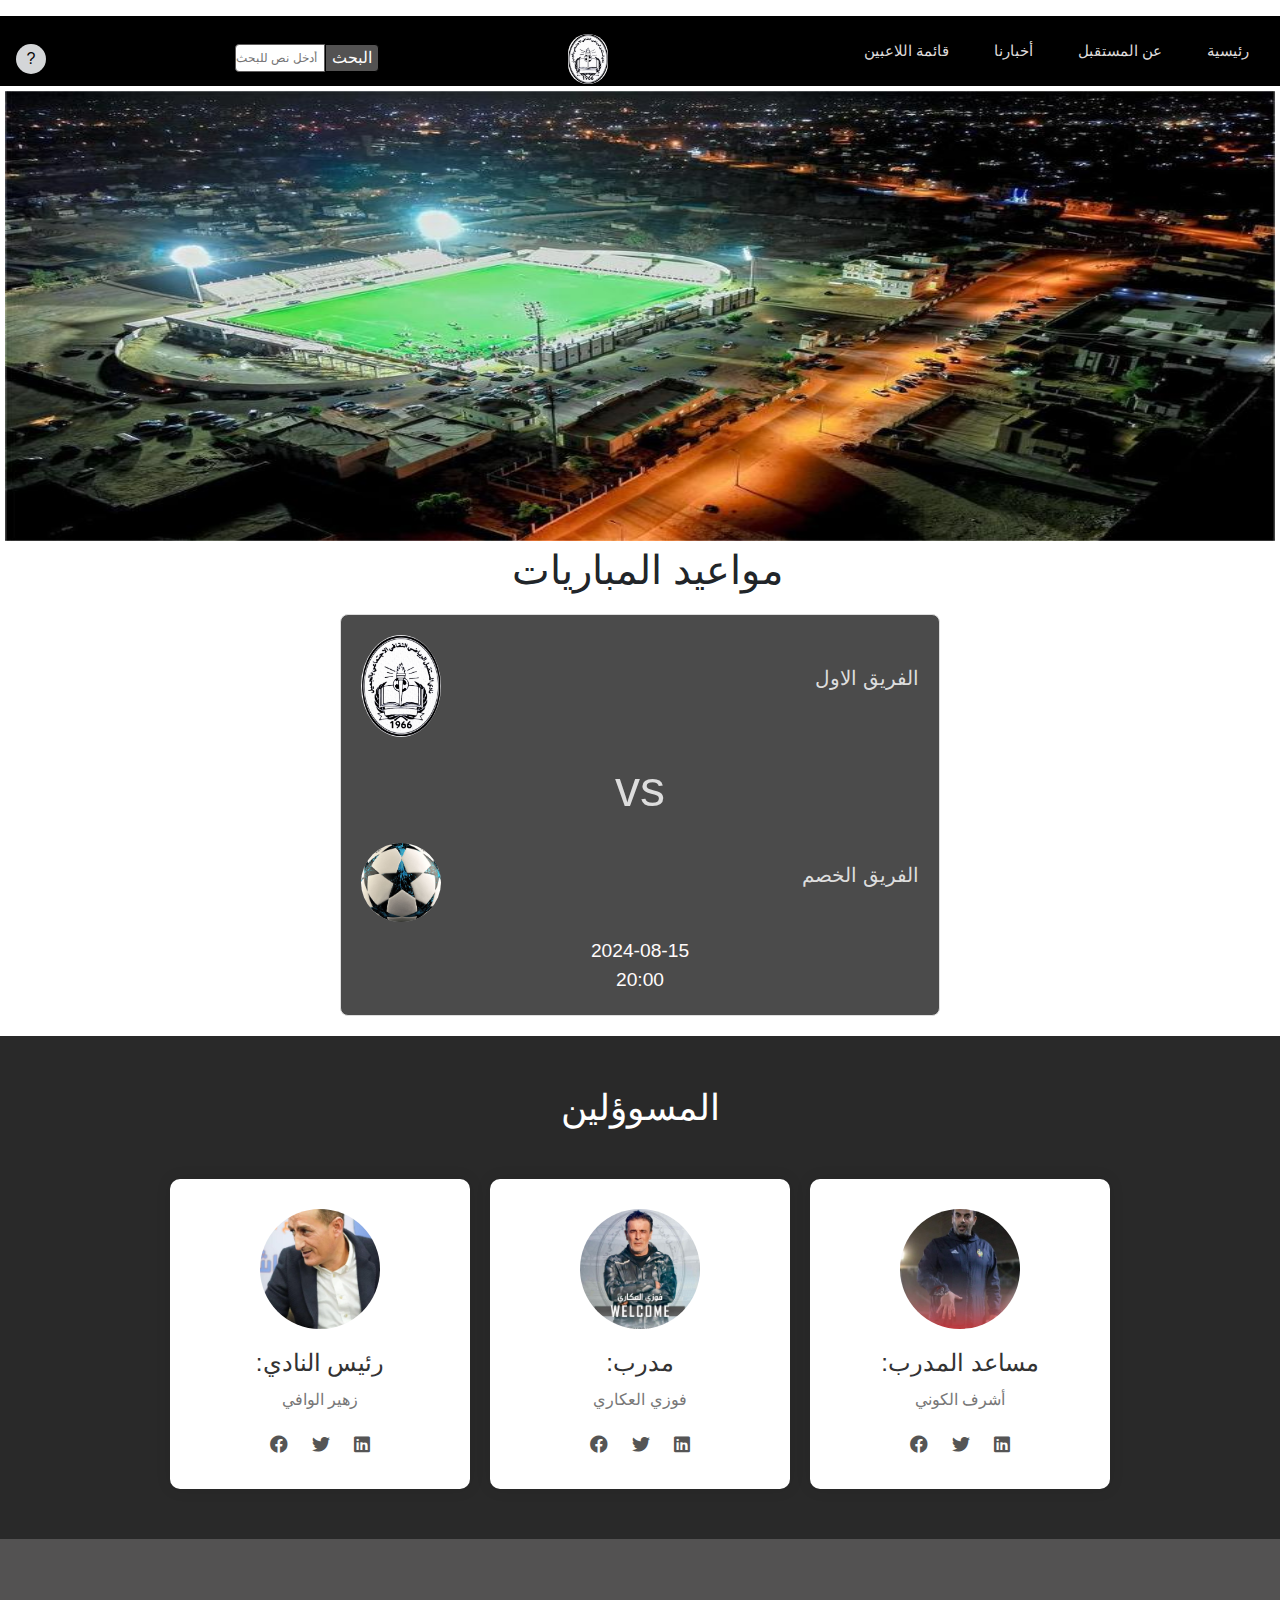
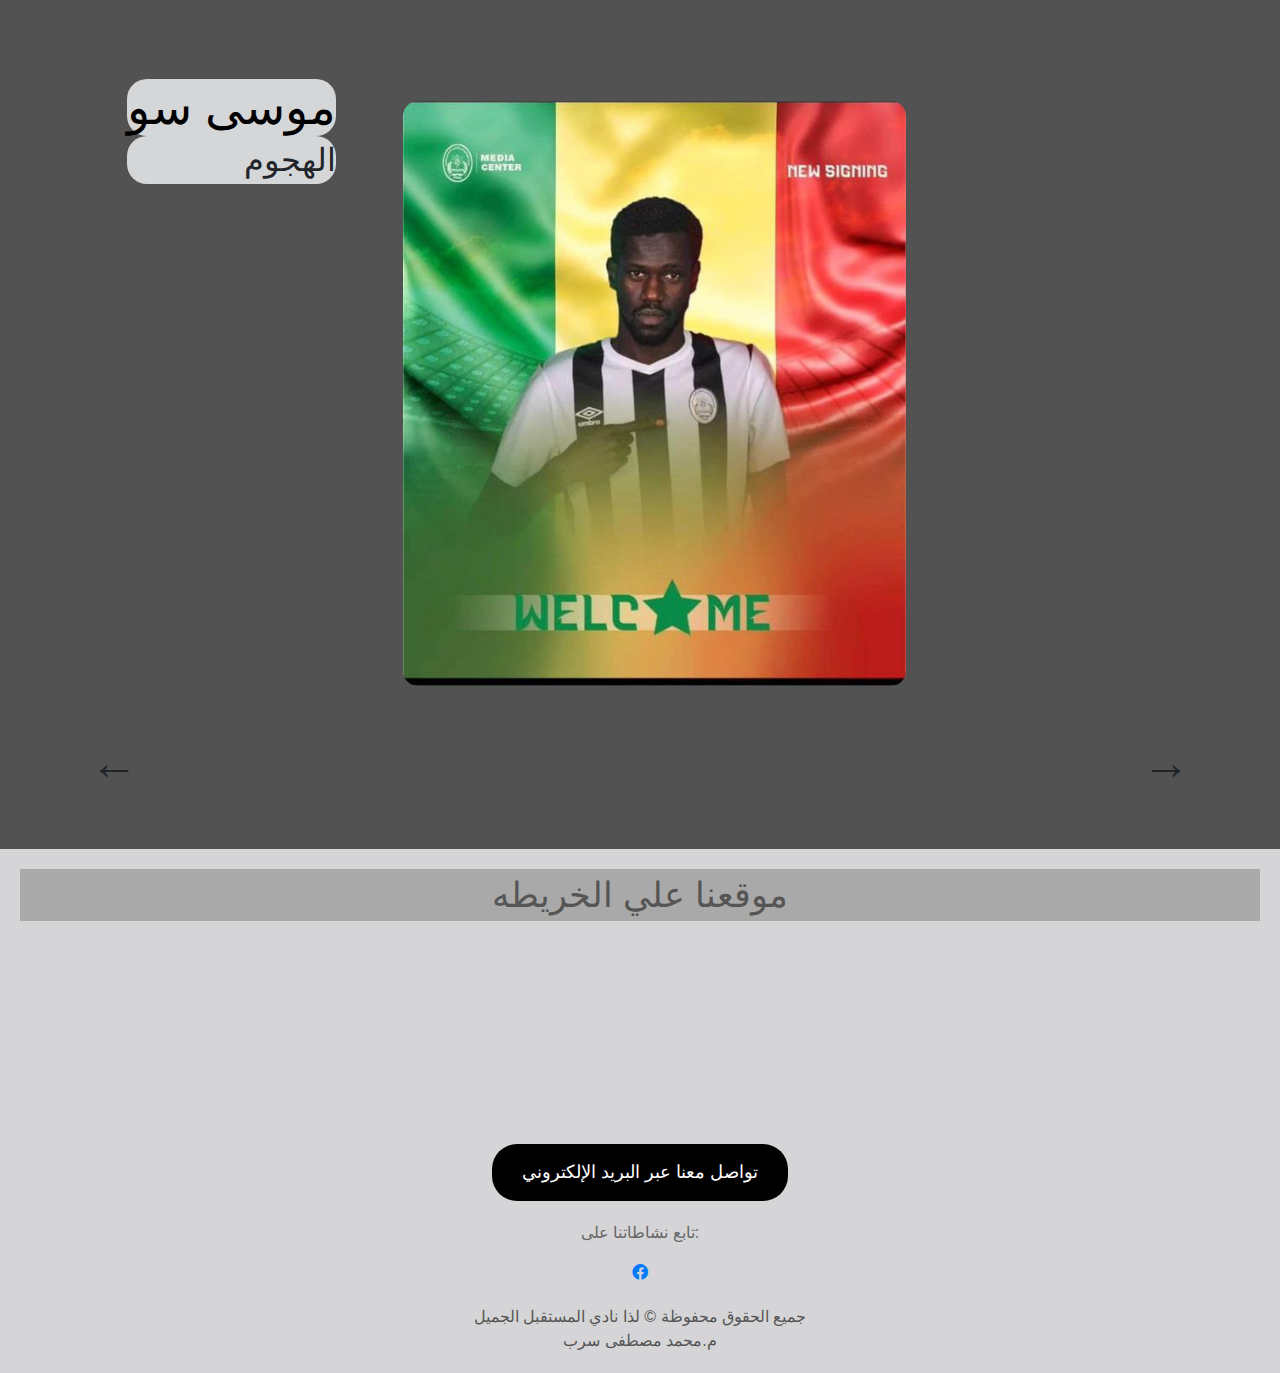
<file: index.html>
<!DOCTYPE html> 
<html lang="en"> 
<head> 
    <meta charset="UTF-8">
    <meta name="viewport" content="width=device-width, initial-scale=1.0"> 
    <title> نادي المستقبل </title> 
    <link rel="icon" href="نادي المستقبل 2.jpg" type="image/png">
    <link rel="stylesheet" href="https://cdnjs.cloudflare.com/ajax/libs/font-awesome/5.15.3/css/all.min.css">


    <link rel="stylesheet" href="prog.css"> 
    <link rel="stylesheet" href="https://cdn.jsdelivr.net/npm/bootstrap@4.0.0/dist/css/bootstrap.min.css" integrity="sha384-Gn5384xqQ1aoWXA+058RXPxPg6fy4IWvTNh0E263XmFcJlSAwiGgFAW/dAiS6JXm" crossorigin="anonymous">
    <link rel="stylesheet" href="https://cdnjs.cloudflare.com/ajax/libs/font-awesome/6.0.0-beta3/css/all.min.css">
</head> 
<body> 
    <p></p>
   
    <div class="main-content"> 
        <nav class="navbar"> 
            <div class="r-button">
                <button class="report-button">
                    <span class="icon">?</span>
                </button>
            </div>
            <div class="button">
                <form action="/search" method="get" class="search-box">
                    <input type="text" name="query" placeholder="أدخل نص للبحث">
                <button  type="submit">البحث</button>
                
            </form>
              </div>
              <div class="logo"> 
                <img src="نادي المستقبل 2.jpg" alt="نادي المستقبل"> 
            </div> 
           
            <button class="menu-btn" onclick="toggleMenu()"> 
             
                <div class="menu-icon"> 
                    <div class="bar bar1"></div> 
                <div class="bar bar3"></div> 
            </div> 
            <div class="close-icon">  
                <div class="line line1"></div>  
                <div class="line line2"></div>  
            </div> 
        </button> 
                <ul class="list"> 
                    <li class="nav-itm"><a href="pg2.html">قائمة اللاعبين</a></li>
                    <li class="nav-itm"><a href="po4.html">أخبارنا</a></li> 
                    <li class="nav-itm"><a href="po3.html">عن المستقبل</a></li>  
                    <li class="nav-itm"><a href="pg.html">رئيسية</a></li>
                </ul> 
            </nav> 
        </div>

        <section class="home">
            <div class="image-container">
                <img src="المستقبل.jpg" alt="صورة" class="img-fluid">
                <div class="text-overlay">
                    <h1>نادي المستقبل</h1>
                    <p>يرحب بكم علي صفحته</p>
                </div>
            </div>
    </section>
    <div class="coniater"><h1>مواعيد المباريات</h1></div>
    <div class="match">
            <div class="team-logo">
                <img src="نادي المستقبل 2.jpg" alt="شعار الفريق" >
                <p class="home-team">الفريق الاول</p>
            </div>
            <div class="enemy"><p>vs</p></div>
            <div class="team-logo">
                <img src="كورة.jpg" alt="شعار فريق" >
                <p class="away-team">الفريق الخصم</p>
            </div>
            <div class="match-details">
                <span class="match-deta">2024-08-15</span>
                <span class="match-time">20:00</span>
            </div>
        </div>
        <div class="team-section">
            <h2>المسوؤلين</h2>
            <div class="team-container">
                <div class="team-member">
                    <img src="رئيس النادي .jpg" alt="Rakib Siddiquee">
                    <h3>:رئيس النادي</h3>
                    <p>زهير الوافي</p>
                    <div class="social-icons">
                        <a href="#"><i class="fab fa-facebook"></i></a>
                        <a href="#"><i class="fab fa-twitter"></i></a>
                        <a href="#"><i class="fab fa-linkedin"></i></a>
                    </div>
                </div>
                <div class="team-member">
                    <img src="مدرب.jpg" alt="Palash Roy">
                    <h3>:مدرب </h3>
                    <p>فوزي العكاري</p>
                    <div class="social-icons">
                        <a href="#"><i class="fab fa-facebook"></i></a>
                        <a href="#"><i class="fab fa-twitter"></i></a>
                        <a href="#"><i class="fab fa-linkedin"></i></a>
                    </div>
                </div>
                <div class="team-member">
                    <img src="مساعد المدرب.jpg" alt="Himolata">
                    <h3>:مساعد المدرب</h3>
                    <p>أشرف الكوني </p>
                    <div class="social-icons">
                        <a href="#"><i class="fab fa-facebook"></i></a>
                        <a href="#"><i class="fab fa-twitter"></i></a>
                        <a href="#"><i class="fab fa-linkedin"></i></a>
                    </div>
                </div>
            </div>
        </div>
        <section class="mode">
        <div class="container">
            <div class="player-info">
                <h1 id="player-name">موسى سو</h1>
                <p id="player-position">الهجوم</p>
            </div>
            <div class="player-image">
                <img id="player-image" src="موسى سو.jpg" alt="Player Image">
            </div>
            <div class="arrows">
                <span class="arrow-left" onclick="prevPlayer()">&#8592;</span>
                <span class="arrow-right" onclick="nextPlayer()">&#8594;</span>
            </div>
        </div>
    </section> 
   
    <!-- يمكنك تكرار هذه البطاقات لأخبار أخرى -->
    <footer class="footer">
        <p class="map-al">موقعنا علي الخريطه</p>
        <iframe src="https://www.google.com/maps/embed?pb=!1m18!1m12!1m3!1d3351.4845313911783!2d12.049158876027217!3d32.858897329799944!2m3!1f0!2f0!3f0!3m2!1i1024!2i768!4f13.1!3m3!1m2!1s0x13abdfde5da38401%3A0x62e9393f9cc2549a!2z2YbYp9iv2Yog2KfZhNmF2LPYqtmC2KjZhNiMINin2YTYrNmF2YrZhA!5e0!3m2!1sar!2sly!4v1724768350705!5m2!1sar!2sly"
         width="100%" height="200" style="border:0;" allowfullscreen="" loading="lazy" referrerpolicy="no-referrer-when-downgrade"></iframe>
        <div class="contact">
            <button class="email-button">تواصل معنا عبر البريد الإلكتروني</button>
        </div>
        
        <div class="social-icons">
            
            <p>تابع نشاطاتنا على:</p>
            <a href="https://www.facebook.com/almostgbel?mibextid=LQQJ4d" class="fab fa-facebook"></a>
            
        </div>

        <div class="footer-info">
            <p>جميع الحقوق محفوظة © لذا نادي المستقبل الجميل</p>
            <p> م.محمد مصطفى سرب</p>
        </div>
    </footer>
</section>

<script src="pgg.js"></script>
</body> 
    </html>
</file>
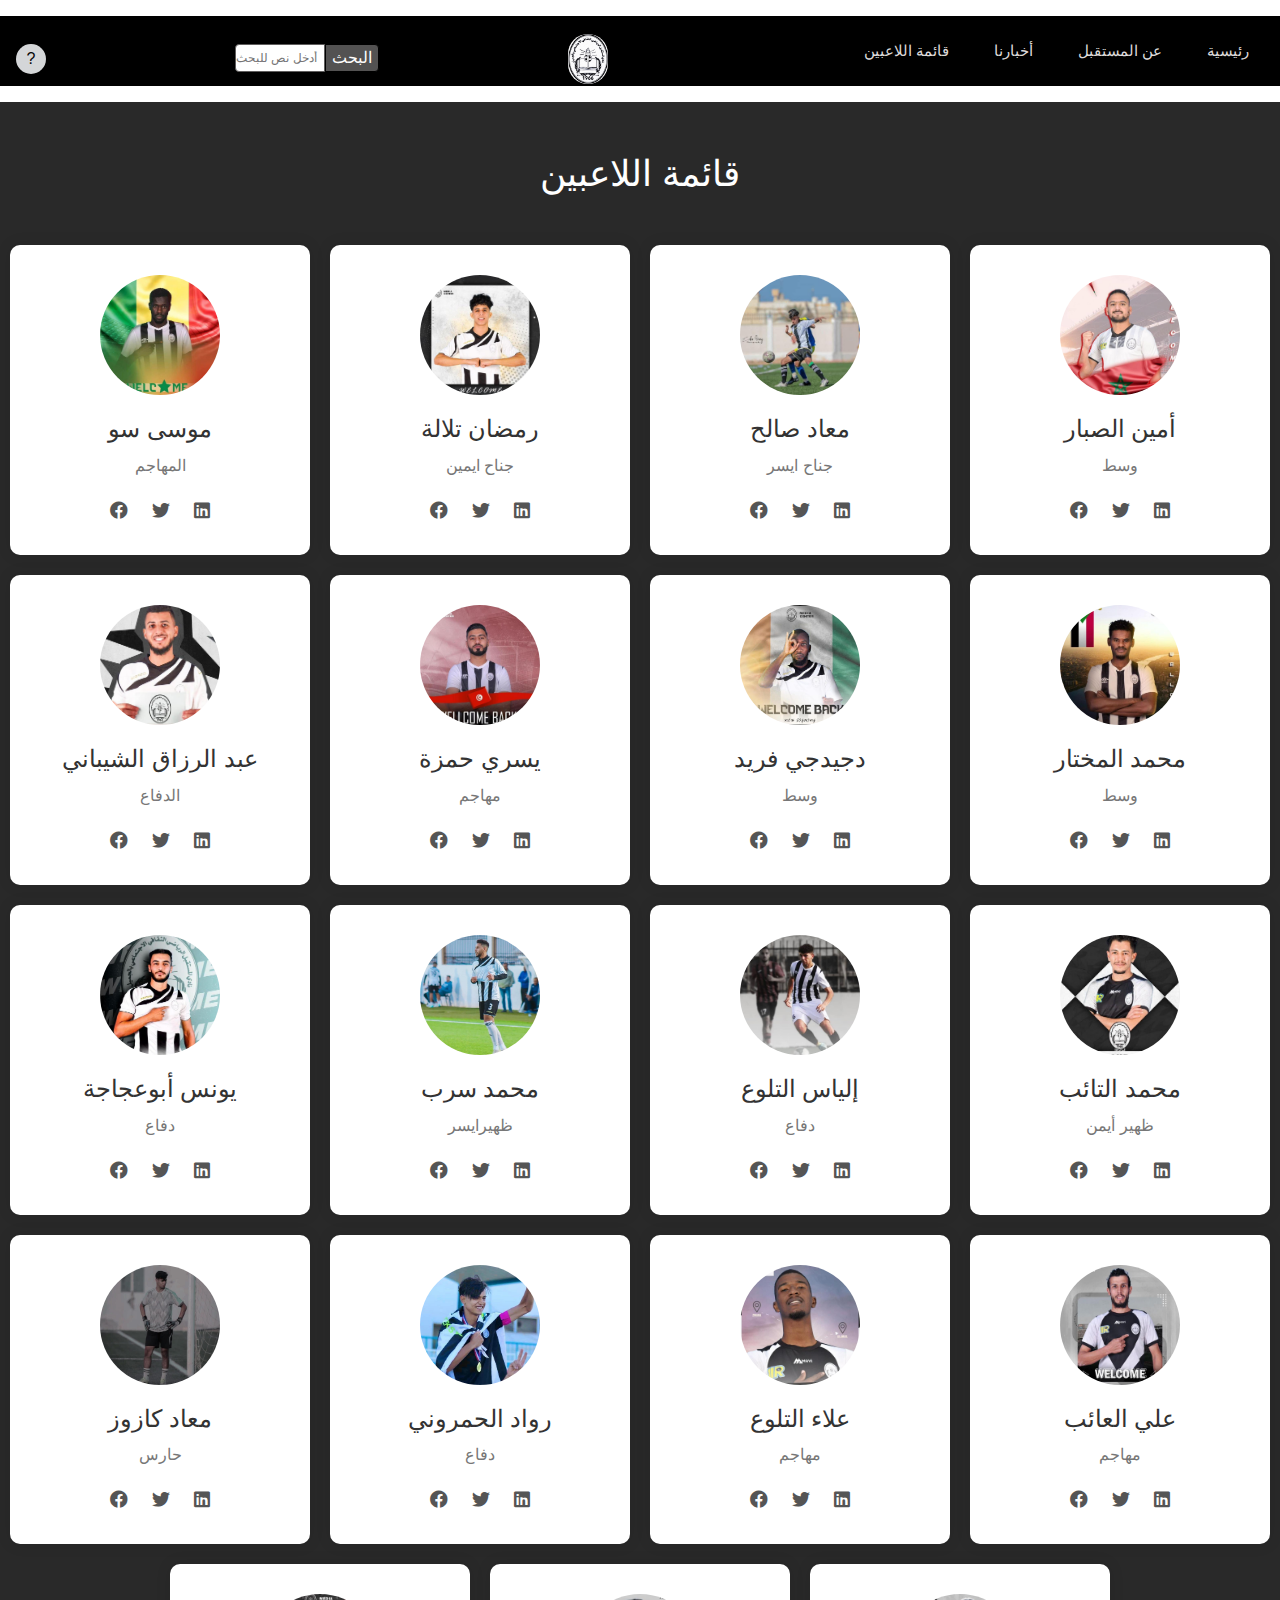
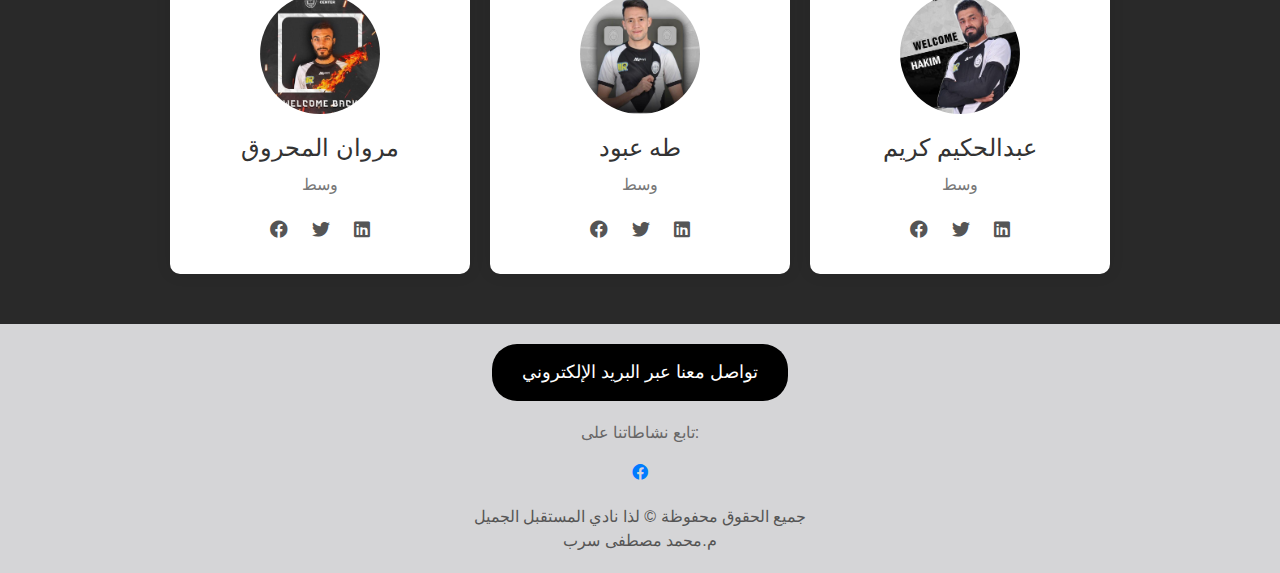
<file: pg2.html>
<!DOCTYPE html>
<html lang="en">
    <head>
        <meta charset="UTF-8">
        <meta name="viewport" content="width=device-width, initial-scale=1.0">
        <title>قائمة اللاعبين</title> 
        <link rel="icon" href="نادي المستقبل 2.jpg" type="image/png">
        <link rel="stylesheet" href="https://cdnjs.cloudflare.com/ajax/libs/font-awesome/5.15.3/css/all.min.css">
        <link rel="stylesheet" href="prog.css">
        <link rel="stylesheet" href="https://cdn.jsdelivr.net/npm/bootstrap@4.0.0/dist/css/bootstrap.min.css" integrity="sha384-Gn5384xqQ1aoWXA+058RXPxPg6fy4IWvTNh0E263XmFcJlSAwiGgFAW/dAiS6JXm" crossorigin="anonymous">
        <link rel="stylesheet" href="https://cdnjs.cloudflare.com/ajax/libs/font-awesome/6.0.0-beta3/css/all.min.css">
    </head>
    <body>
        <p></p>
        <div class="main-content"> 
            <nav class="navbar"> 
                <div class="r-button">
                    <button class="report-button">
                        <span class="icon">?</span>
                    </button>
                </div>
                <div class="button">
                    <form action="/search" method="get" class="search-box">
                        <input type="text" name="query" placeholder="أدخل نص للبحث">
                    <button  type="submit">البحث</button>
                    
                </form>
                  </div>
                  <div class="logo"> 
                    <img src="نادي المستقبل 2.jpg" alt="نادي المستقبل"> 
                </div> 
               
                <button class="menu-btn" onclick="toggleMenu()"> 
                 
                    <div class="menu-icon"> 
                        <div class="bar bar1"></div> 
                    <div class="bar bar3"></div> 
                </div> 
                <div class="close-icon">  
                    <div class="line line1"></div>  
                    <div class="line line2"></div>  
                </div> 
            </button> 
                    <ul class="list"> 
                        <li class="nav-itm"><a href="pg2.html">قائمة اللاعبين</a></li>
                        <li class="nav-itm"><a href="po4.html">أخبارنا</a></li> 
                        <li class="nav-itm"><a href="po3.html">عن المستقبل</a></li>  
                        <li class="nav-itm"><a href="pg.html">رئيسية</a></li>
                    </ul> 
                </nav> 
            </div>
            <p></p>
        <div class="team-section">
            <h2>قائمة اللاعبين</h2>
            <div class="team-container">
                <div class="team-member">
                    <img src="موسى سو.jpg" alt="Rakib Siddiquee">
                    <h3>موسى سو</h3>
                    <p>المهاجم</p>
                    <div class="social-icons">
                        <a href="#"><i class="fab fa-facebook"></i></a>
                        <a href="#"><i class="fab fa-twitter"></i></a>
                        <a href="#"><i class="fab fa-linkedin"></i></a>
                    </div>
                </div>
                <div class="team-member">
                    <img src="player2.png.jpg" alt="Palash Roy">
                    <h3>رمضان تلالة</h3>
                    <p>جناح ايمين</p>
                    <div class="social-icons">
                        <a href="#"><i class="fab fa-facebook"></i></a>
                        <a href="#"><i class="fab fa-twitter"></i></a>
                        <a href="#"><i class="fab fa-linkedin"></i></a>
                    </div>
                </div>
                <div class="team-member">
                    <img src="معاد صالح.jpg" alt="Himolata">
                    <h3>معاد صالح</h3>
                    <p>جناح ايسر</p>
                    <div class="social-icons">
                        <a href="#"><i class="fab fa-facebook"></i></a>
                        <a href="#"><i class="fab fa-twitter"></i></a>
                        <a href="#"><i class="fab fa-linkedin"></i></a>
                    </div>
                </div>
                 <div class="team-member">
                    <img src="امين الصبار.jpg" alt="Himolata">
                    <h3>أمين الصبار</h3>
                    <p>وسط</p>
                    <div class="social-icons">
                        <a href="#"><i class="fab fa-facebook"></i></a>
                        <a href="#"><i class="fab fa-twitter"></i></a>
                        <a href="#"><i class="fab fa-linkedin"></i></a>
                    </div>
                </div>
                 <div class="team-member">
                    <img src="عبد الرزاق الشيباني.jpg" alt="Himolata">
                    <h3>عبد الرزاق الشيباني</h3>
                    <p>الدفاع</p>
                    <div class="social-icons">
                        <a href="#"><i class="fab fa-facebook"></i></a>
                        <a href="#"><i class="fab fa-twitter"></i></a>
                        <a href="#"><i class="fab fa-linkedin"></i></a>
                    </div>
                </div>
                <div class="team-member">
                    <img src="يسري حمزة.jpg" alt="Himolata">
                    <h3>يسري حمزة</h3>
                    <p>مهاجم</p>
                    <div class="social-icons">
                        <a href="#"><i class="fab fa-facebook"></i></a>
                        <a href="#"><i class="fab fa-twitter"></i></a>
                        <a href="#"><i class="fab fa-linkedin"></i></a>
                    </div>
                </div>
                <div class="team-member">
                    <img src="دجيدجي.jpg" alt="Himolata">
                    <h3>دجيدجي فريد</h3>
                    <p>وسط</p>
                    <div class="social-icons">
                        <a href="#"><i class="fab fa-facebook"></i></a>
                        <a href="#"><i class="fab fa-twitter"></i></a>
                        <a href="#"><i class="fab fa-linkedin"></i></a>
                    </div>
                </div>
                <div class="team-member">
                    <img src="محمد مختار(بشة الصغير).jpg" alt="Himolata">
                    <h3>محمد المختار </h3>
                    <p>وسط</p>
                    <div class="social-icons">
                        <a href="#"><i class="fab fa-facebook"></i></a>
                        <a href="#"><i class="fab fa-twitter"></i></a>
                        <a href="#"><i class="fab fa-linkedin"></i></a>
                    </div>
                </div>
                <div class="team-member">
                    <img src="يونس ابوعجاجة.jpg" alt="Himolata">
                    <h3>يونس أبوعجاجة</h3>
                    <p>دفاع</p>
                    <div class="social-icons">
                        <a href="#"><i class="fab fa-facebook"></i></a>
                        <a href="#"><i class="fab fa-twitter"></i></a>
                        <a href="#"><i class="fab fa-linkedin"></i></a>
                    </div>
                </div>
                <div class="team-member">
                    <img src="محمد سرب.jpg" alt="Himolata">
                    <h3>محمد سرب</h3>
                    <p>ظهيرايسر</p>
                    <div class="social-icons">
                        <a href="#"><i class="fab fa-facebook"></i></a>
                        <a href="#"><i class="fab fa-twitter"></i></a>
                        <a href="#"><i class="fab fa-linkedin"></i></a>
                    </div>
                </div>
                <div class="team-member">
                    <img src="الياس التلوع.jpg" alt="Himolata">
                    <h3>إلياس التلوع</h3>
                    <p>دفاع</p>
                    <div class="social-icons">
                        <a href="#"><i class="fab fa-facebook"></i></a>
                        <a href="#"><i class="fab fa-twitter"></i></a>
                        <a href="#"><i class="fab fa-linkedin"></i></a>
                    </div>
                </div>
                <div class="team-member">
                    <img src="محمد التائب.jpg" alt="Himolata">
                    <h3>محمد التائب</h3>
                    <p>ظهير أيمن</p>
                    <div class="social-icons">
                        <a href="#"><i class="fab fa-facebook"></i></a>
                        <a href="#"><i class="fab fa-twitter"></i></a>
                        <a href="#"><i class="fab fa-linkedin"></i></a>
                    </div>
                </div>
                <div class="team-member">
                    <img src="معاد كازوز.jpg" alt="Himolata">
                    <h3>معاد كازوز</h3>
                    <p>حارس</p>
                    <div class="social-icons">
                        <a href="#"><i class="fab fa-facebook"></i></a>
                        <a href="#"><i class="fab fa-twitter"></i></a>
                        <a href="#"><i class="fab fa-linkedin"></i></a>
                    </div>
                </div>
                <div class="team-member">
                    <img src="رواد الحمروني .jpg" alt="Himolata">
                    <h3>رواد الحمروني</h3>
                    <p>دفاع</p>
                    <div class="social-icons">
                        <a href="#"><i class="fab fa-facebook"></i></a>
                        <a href="#"><i class="fab fa-twitter"></i></a>
                        <a href="#"><i class="fab fa-linkedin"></i></a>
                    </div>
                </div>
                <div class="team-member">
                    <img src="علاء التلوع.jpg" alt="Himolata">
                    <h3>علاء التلوع</h3>
                    <p>مهاجم</p>
                    <div class="social-icons">
                        <a href="#"><i class="fab fa-facebook"></i></a>
                        <a href="#"><i class="fab fa-twitter"></i></a>
                        <a href="#"><i class="fab fa-linkedin"></i></a>
                    </div>
                </div>
                <div class="team-member">
                    <img src="علي العائب.jpg" alt="Himolata">
                    <h3>علي العائب</h3>
                    <p>مهاجم</p>
                    <div class="social-icons">
                        <a href="#"><i class="fab fa-facebook"></i></a>
                        <a href="#"><i class="fab fa-twitter"></i></a>
                        <a href="#"><i class="fab fa-linkedin"></i></a>
                    </div>
                </div>
                <div class="team-member">
                    <img src="مروان المحروق.jpg" alt="Himolata">
                    <h3>مروان المحروق</h3>
                    <p>وسط</p>
                    <div class="social-icons">
                        <a href="#"><i class="fab fa-facebook"></i></a>
                        <a href="#"><i class="fab fa-twitter"></i></a>
                        <a href="#"><i class="fab fa-linkedin"></i></a>
                    </div>
                </div>
                <div class="team-member">
                    <img src="طه عبود.jpg" alt="Himolata">
                    <h3>طه عبود</h3>
                    <p>وسط</p>
                    <div class="social-icons">
                        <a href="#"><i class="fab fa-facebook"></i></a>
                        <a href="#"><i class="fab fa-twitter"></i></a>
                        <a href="#"><i class="fab fa-linkedin"></i></a>
                    </div>
                </div>
                <div class="team-member">
                    <img src="عبد الحكيم كريم.jpg" alt="Himolata">
                    <h3>عبدالحكيم كريم</h3>
                    <p>وسط</p>
                    <div class="social-icons">
                        <a href="#"><i class="fab fa-facebook"></i></a>
                        <a href="#"><i class="fab fa-twitter"></i></a>
                        <a href="#"><i class="fab fa-linkedin"></i></a>
                    </div>
                </div>
            </div>
        </div>
         <!-- يمكنك تكرار هذه البطاقات لأخبار أخرى -->
    <footer class="footer">
        <div class="contact">
            <button class="email-button">تواصل معنا عبر البريد الإلكتروني</button>
        </div>
        
        <div class="social-icons">
            
            <p>تابع نشاطاتنا على:</p>
            <a href="https://www.facebook.com/almostgbel?mibextid=LQQJ4d" class="fab fa-facebook"></a>
        </div>

        <div class="footer-info">
            <p>جميع الحقوق محفوظة © لذا نادي المستقبل الجميل</p>
            <p> م.محمد مصطفى سرب</p>
        </div>
    </footer>
    <script src="pgg.js"></script>

    </body>
</html>
</file>
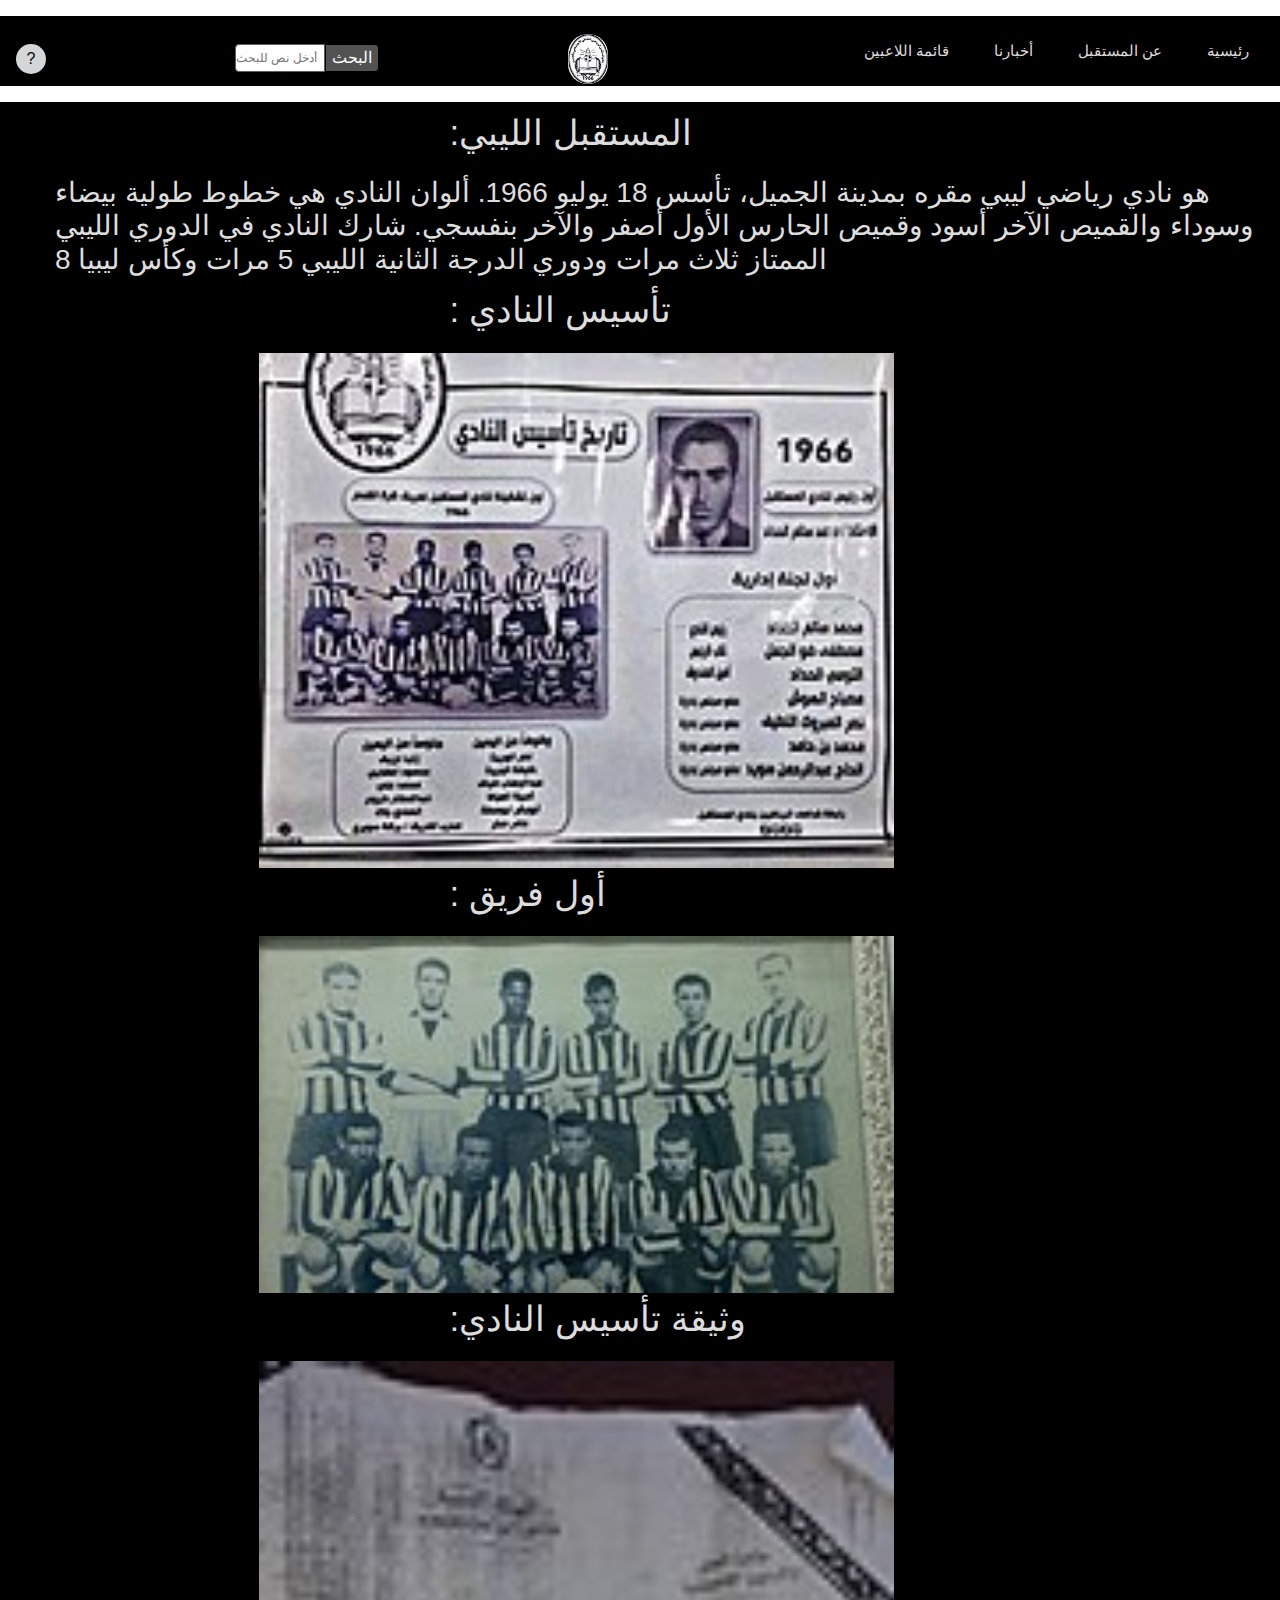
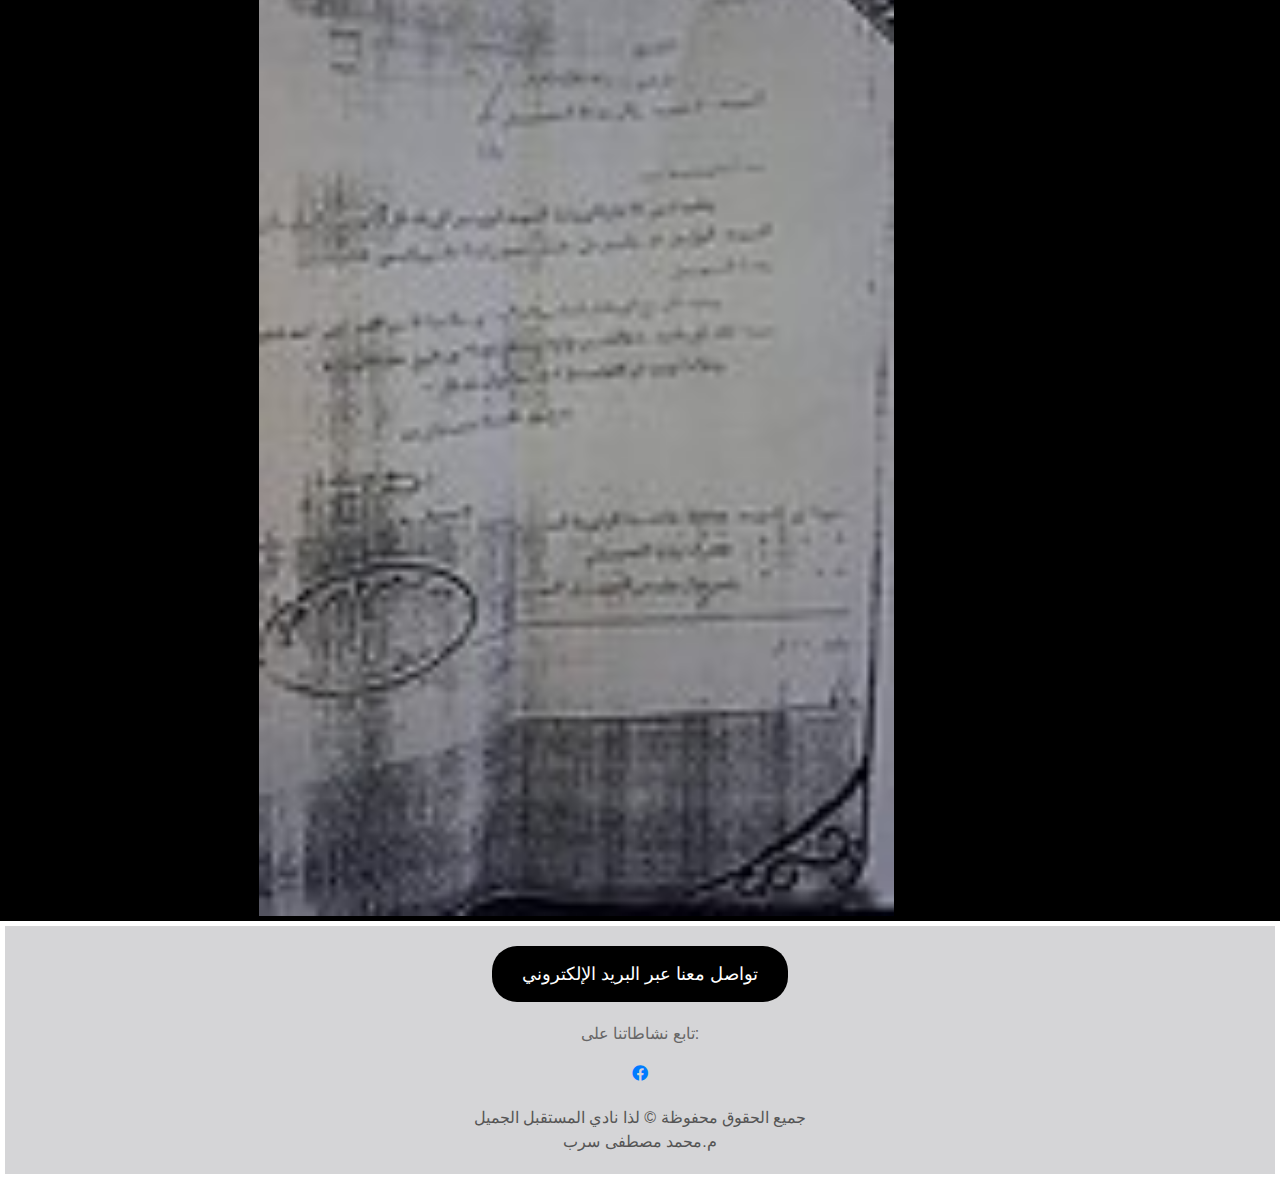
<file: po3.html>
<!DOCTYPE html>
<html lang="ul">
    <head>
    <meta charset="UTF-8">
    <meta name="viewport" content="width=device-width, initial-scale=1.0"> 
    <title> عن المستقبل</title>
    <link rel="icon" href="نادي المستقبل 2.jpg" type="image/png">
    <link rel="stylesheet" href="https://cdnjs.cloudflare.com/ajax/libs/font-awesome/5.15.3/css/all.min.css">
    <link rel="stylesheet" href="prog.css"> 
    <link rel="stylesheet" href="https://cdn.jsdelivr.net/npm/bootstrap@4.0.0/dist/css/bootstrap.min.css" integrity="sha384-Gn5384xqQ1aoWXA+058RXPxPg6fy4IWvTNh0E263XmFcJlSAwiGgFAW/dAiS6JXm" crossorigin="anonymous">
    </head>
    <body>
        <p></p>
        <div class="main-content"> 
            <nav class="navbar"> 
                <div class="r-button">
                    <button class="report-button">
                        <span class="icon">?</span>
                    </button>
                </div>
                <div class="button">
                    <form action="/search" method="get" class="search-box">
                        <input type="text" name="query" placeholder="أدخل نص للبحث">
                    <button  type="submit">البحث</button>
                    
                </form>
                  </div>
                  <div class="logo"> 
                    <img src="نادي المستقبل 2.jpg" alt="نادي المستقبل"> 
                </div> 
               
                <button class="menu-btn" onclick="toggleMenu()"> 
                 
                    <div class="menu-icon"> 
                        <div class="bar bar1"></div> 
                    <div class="bar bar3"></div> 
                </div> 
                <div class="close-icon">  
                    <div class="line line1"></div>  
                    <div class="line line2"></div>  
                </div> 
            </button> 
                    <ul class="list"> 
                        <li class="nav-itm"><a href="pg2.html">قائمة اللاعبين</a></li>
                        <li class="nav-itm"><a href="po4.html">أخبارنا</a></li> 
                        <li class="nav-itm"><a href="po3.html">عن المستقبل</a></li>  
                        <li class="nav-itm"><a href="pg.html">رئيسية</a></li>
                    </ul> 
                </nav> 
            </div>
            <p></p>
        <section class="modne">
            <p class="moood">:المستقبل الليبي</p>
            <h3 class="mood">هو نادي رياضي ليبي مقره بمدينة الجميل، تأسس 18 يوليو 1966. ألوان النادي هي خطوط طولية بيضاء وسوداء والقميص الآخر أسود وقميص الحارس الأول أصفر والآخر بنفسجي.

                شارك النادي في الدوري الليبي الممتاز ثلاث مرات ودوري الدرجة الثانية الليبي 5 مرات وكأس ليبيا 8</h3>
            
            <p class="moood">: تأسيس النادي</p>
            <img src="تاسيس نادي.jpg" alt="image4" class="image4">
            <p class="moood">: أول فريق</p>
            <img src="اول فريق.jpg" alt="image4" class="image4">
            <p class="moood">:وثيقة تأسيس النادي </p>
            <img src="وثيقة.jpg" alt="image4" class="image4">
        </section>
         <!-- يمكنك تكرار هذه البطاقات لأخبار أخرى -->
        <section class="moha">
         <footer class="footer">
        <div class="contact">
            <button class="email-button">تواصل معنا عبر البريد الإلكتروني</button>
        </div>
        
        <div class="social-icons">
            
            <p>تابع نشاطاتنا على:</p>
            <a href="https://www.facebook.com/almostgbel?mibextid=LQQJ4d" class="fab fa-facebook"></a>
        </div>

        <div class="footer-info">
            <p>جميع الحقوق محفوظة © لذا نادي المستقبل الجميل</p>
            <p> م.محمد مصطفى سرب</p>
        </div>
    </footer>
        </section>
        <script src="pgg.js"></script>


    </body>
</html>
</file>
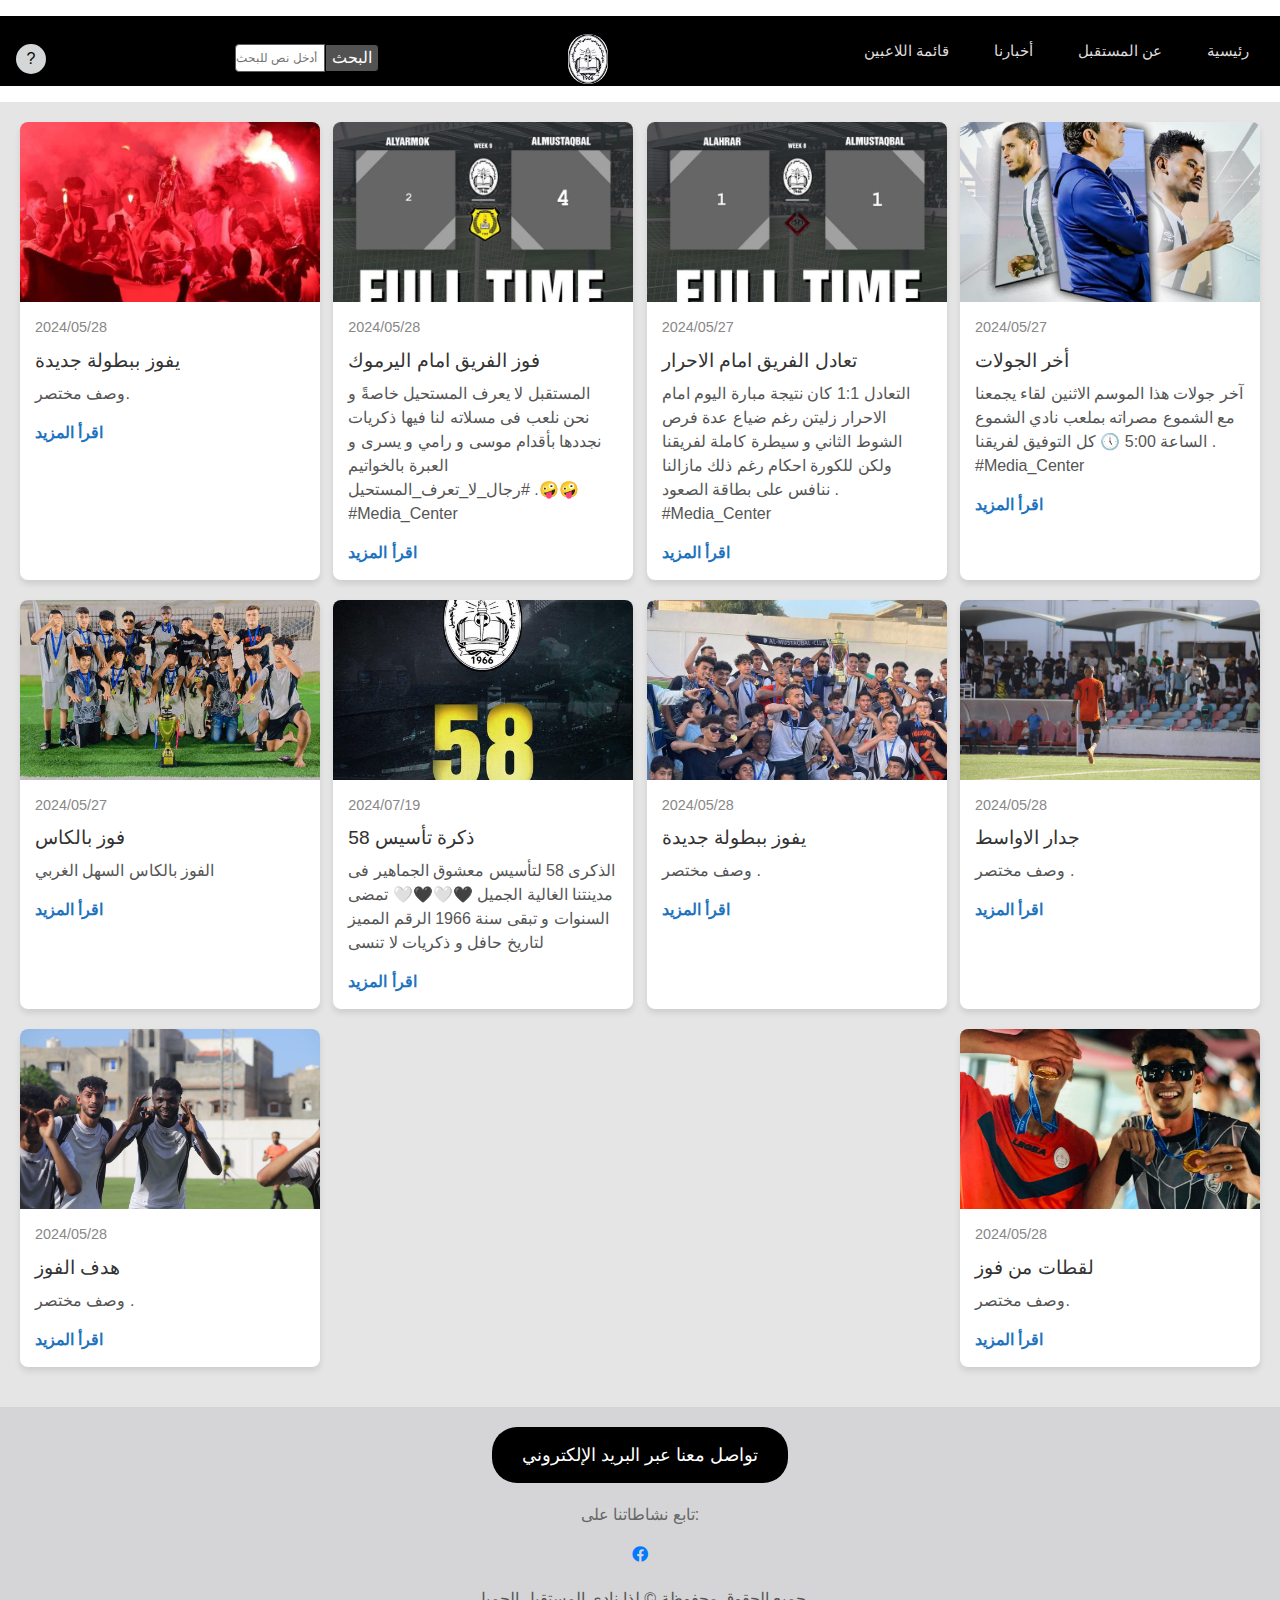
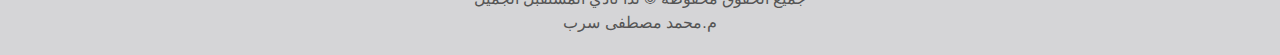
<file: po4.html>
<!DOCTYPE html>
<html lang="ul">
    <head>
    <meta charset="UTF-8">
    <meta name="viewport" content="width=device-width, initial-scale=1.0"> 
    <title> أخبارنا</title>
    <link rel="icon" href="نادي المستقبل 2.jpg" type="image/png">
    <link rel="stylesheet" href="https://cdnjs.cloudflare.com/ajax/libs/font-awesome/5.15.3/css/all.min.css">
    <link rel="stylesheet" href="prog.css">
    <link rel="stylesheet" href="https://cdn.jsdelivr.net/npm/bootstrap@4.0.0/dist/css/bootstrap.min.css" integrity="sha384-Gn5384xqQ1aoWXA+058RXPxPg6fy4IWvTNh0E263XmFcJlSAwiGgFAW/dAiS6JXm" crossorigin="anonymous"> 
    </head>
    <body>
        <p></p>
        <div class="main-content"> 
            <nav class="navbar"> 
                <div class="r-button">
                    <button class="report-button">
                        <span class="icon">?</span>
                    </button>
                </div>
                <div class="button">
                    <form action="/search" method="get" class="search-box">
                        <input type="text" name="query" placeholder="أدخل نص للبحث">
                    <button  type="submit">البحث</button>
                    
                </form>
                  </div>
                  <div class="logo"> 
                    <img src="نادي المستقبل 2.jpg" alt="نادي المستقبل"> 
                </div> 
               
                <button class="menu-btn" onclick="toggleMenu()"> 
                 
                    <div class="menu-icon"> 
                        <div class="bar bar1"></div> 
                    <div class="bar bar3"></div> 
                </div> 
                <div class="close-icon">  
                    <div class="line line1"></div>  
                    <div class="line line2"></div>  
                </div> 
            </button> 
                    <ul class="list"> 
                        <li class="nav-itm"><a href="pg2.html">قائمة اللاعبين</a></li>
                        <li class="nav-itm"><a href="po4.html">أخبارنا</a></li> 
                        <li class="nav-itm"><a href="po3.html">عن المستقبل</a></li>  
                        <li class="nav-itm"><a href="pg.html">رئيسية</a></li>
                    </ul> 
                </nav> 
            </div>
        <p></p>
 <!-- قسم الأخبار -->
 <section class="news-container">
    <div class="news-card">
        <img src="احتفال.jpg" alt="خبر 2" class="news-image">
        <div class="news-details">
            <span class="news-date">2024/05/28</span>
            <h2 class="news-title"> يفوز ببطولة جديدة</h2>
            <p class="news-description">
                وصف مختصر.
            </p>
            <a href="#" class="news-link">اقرأ المزيد</a>
        </div>
    </div>
    
    <div class="news-card">
        <img src="ضد.jpg" alt="خبر 2" class="news-image">
        <div class="news-details">
            <span class="news-date">2024/05/28</span>
            <h2 class="news-title">فوز الفريق امام اليرموك</h2>
            <p class="news-description">
                المستقبل لا يعرف المستحيل خاصةً و نحن نلعب فى مسلاته لنا فيها ذكريات نجددها بأقدام موسى و رامي و يسرى و العبرة بالخواتيم 
                #رجال_لا_تعرف_المستحيل .🤪🤪
                #Media_Center
            </p>
            <a href="#" class="news-link">اقرأ المزيد</a>
        </div>
    </div>
    <div class="news-card">
        <img src="ضد2.jpg" alt="خبر 1" class="news-image">
        <div class="news-details">
            <span class="news-date">2024/05/27</span>
            <h2 class="news-title">تعادل الفريق امام الاحرار</h2>
            <p class="news-description">
                التعادل 1:1  كان نتيجة مبارة اليوم امام الاحرار زليتن رغم ضياع عدة فرص الشوط الثاني و سيطرة كاملة لفريقنا ولكن للكورة احكام رغم ذلك مازالنا ننافس على بطاقة الصعود .
                #Media_Center
            </p>
            <a href="#" class="news-link">اقرأ المزيد</a>
        </div>
    </div>
    <div class="news-card">
        <img src="جولات.jpg" alt="خبر 1" class="news-image">
        <div class="news-details">
            <span class="news-date">2024/05/27</span>
            <h2 class="news-title">أخر الجولات</h2>
            <p class="news-description">
                آخر جولات هذا الموسم الاثنين لقاء يجمعنا مع الشموع مصراته بملعب نادي الشموع  الساعة 5:00 🕔 كل التوفيق لفريقنا .
                #Media_Center
            </p>
            <a href="#" class="news-link">اقرأ المزيد</a>
        </div>
    </div>
    <div class="news-card">
        <img src="فوز.jpg" alt="خبر 1" class="news-image">
        <div class="news-details">
            <span class="news-date">2024/05/27</span>
            <h2 class="news-title">فوز بالكاس</h2>
            <p class="news-description">
               الفوز بالكاس السهل الغربي
            </p>
            <a href="#" class="news-link">اقرأ المزيد</a>
        </div>
    </div>
    <div class="news-card">
        <img src="ذكرة التأسيس.jpg" alt="خبر 2" class="news-image">
        <div class="news-details">
            <span class="news-date">2024/07/19</span>
            <h2 class="news-title">ذكرة تأسيس 58</h2>
            <p class="news-description">
                الذكرى 58 لتأسيس معشوق الجماهير فى مدينتنا الغالية الجميل 🖤🤍🖤🤍
تمضى السنوات و تبقى سنة 1966 الرقم المميز لتاريخ حافل و ذكريات لا تنسى
            </p>
            <a href="#" class="news-link">اقرأ المزيد</a>
        </div>
    </div>

    <div class="news-card">
        <img src="كااس.jpg" alt="خبر 2" class="news-image">
        <div class="news-details">
            <span class="news-date">2024/05/28</span>
            <h2 class="news-title"> يفوز ببطولة جديدة</h2>
            <p class="news-description">
                وصف مختصر .
            </p>
            <a href="#" class="news-link">اقرأ المزيد</a>
        </div>
    </div>
    <div class="news-card">
        <img src="مبارة.jpg" alt="خبر 2" class="news-image">
        <div class="news-details">
            <span class="news-date">2024/05/28</span>
            <h2 class="news-title">جدار الاواسط</h2>
            <p class="news-description">
                وصف مختصر .
            </p>
            <a href="#" class="news-link">اقرأ المزيد</a>
        </div>
    </div>
    <div class="news-card">
        <img src="راجح.jpg" alt="خبر 2" class="news-image">
        <div class="news-details">
            <span class="news-date">2024/05/28</span>
            <h2 class="news-title">هدف الفوز</h2>
            <p class="news-description">
                وصف مختصر .
            </p>
            <a href="#" class="news-link">اقرأ المزيد</a>
        </div>
    </div>
    <div class="news-card">
        <img src="كاس.jpg" alt="خبر 2" class="news-image">
        <div class="news-details">
            <span class="news-date">2024/05/28</span>
            <h2 class="news-title">لقطات من فوز</h2>
            <p class="news-description">
                وصف مختصر.
            </p>
            <a href="#" class="news-link">اقرأ المزيد</a>
        </div>
    </div>
 </section>
     <!-- يمكنك تكرار هذه البطاقات لأخبار أخرى -->
     <footer class="footer">
        <div class="contact">
            <button class="email-button">تواصل معنا عبر البريد الإلكتروني</button>
        </div>
        
        <div class="social-icons">
            
            <p>تابع نشاطاتنا على:</p>
            <a href="https://www.facebook.com/almostgbel?mibextid=LQQJ4d" class="fab fa-facebook"></a>
        </div>

        <div class="footer-info">
            <p>جميع الحقوق محفوظة © لذا نادي المستقبل الجميل</p>
            <p> م.محمد مصطفى سرب</p>
        </div>
    </footer>
    <script src="pgg.js"></script>

    </body>
</html>
</file>
<file: prog.css>
body {    margin: 0;    font-family: Arial, Helvetica, sans-serif;}
.navbar {    background-color: rgb(0, 0, 0);    display: flex;
    align-items: center;    justify-content: space-between;    padding: 10px;    position: relative;
    flex-wrap: wrap; height: 70px; /* يسمح للعنصر بالتفاف عند الحاجة */
} 

.button{

    text-align: center;
    width: 150px;
    height: 30px;
}
.report-button {
    background-color: #d4d6d8;
    border: none;
    border-radius: 50%;
    width: 30px;
    height: 30px;
    display: flex;
    align-items: center;
    justify-content: center;
    cursor: pointer;
    color: rgb(7, 7, 7);
    font-size: 16px;
    font-family: Arial, sans-serif;
    transition: background-color 0.3s ease;
}

.report-button:hover {
    background-color: #0056b3;
}

.icon {
    font-size: 16px;
}
.search-box {
    display: flex;
    justify-content: center;
}
.search-box input[type="text"] {
    padding: 0;
    font-size: 12px;
    border: 1px solid #5f5d5d;
    border-radius: 4px 0 0 4px;
    width: 60%;
    
}
.search-box button {
    font-size: 16px;
    border: 1px solid #000000;
    border-radius: 0 4px 4px 0;
    background-color: #535252;
    color: rgb(255, 254, 254);
    cursor: pointer;
}
.search-box button:hover {
    background-color: #a0a0a0;
}
.navbar .logo img {
    width: 40px;    height: 50px;   border-radius: 25px ;
}.menu-btn { 
    display: none; /* إخفاء الزر في الشاشات الكبيرة */     background: none; 
    border: none;     cursor: pointer; 
    position: relative;     z-index: 1001; 
}
.menu-icon {     display: flex; 
    flex-direction: column;     justify-content: center; 
    align-items: center;     width: 30px; 
    height: 25px; }
.bar { 
    display: block;     width: 30px; 
    height: 3px;     background-color: #afafaf; /* تغيير اللون إلى الأسود */ 
    margin: 5px 0;     transition: all 0.3s ease; 
}
.menu-btn.active .bar1 {     transform: rotate(45deg); 
    position: absolute;     top: 10px; 
    left: 10px; }
.menu-btn.active .bar2 {  
    opacity: 0; }
.menu-btn.active .bar3 {  
    transform: rotate(-45deg);      position: absolute;  
    top: 10px;  
    left: 10px;  }

.list {
    list-style: none;    display: flex;    
    }
    .navbar .nav-itm {
    padding: 15px 15px;    margin-left: 15px;}
.navbar .list a {    text-decoration: none;    color: rgb(222, 218, 218);    font-size: 15px;
}
.navbar .nav-itm:hover {    background-color: aliceblue;
    border-radius: 30%;
}/* تصميم متجاوب للشاشات المتوسطة والصغيرة */
.navbar .list a:hover{
    color: black;
}

section{
    padding: 5px;
}
.image-container {
    position: relative;
    display: inline-block;
    width: 100%;
    height: 450px;
}

.image {
    width: 100%;
    max-width: 600px; /* يمكن التحكم بحجم الصورة */
    height: auto;
    border-radius: 15px;
}

.text-overlay {
    position: absolute;
    top: 50%;
    left: 50%;
    transform: translate(-50%, -50%);
    color: white;
    text-align: center;
    background-color: rgba(0, 0, 0, 0.5); /* خلفية سوداء شفافة للنص */
    padding: 10px;
    border-radius: 10px;
    opacity: 0; /* إخفاء النص في البداية */
    transition: opacity 4s ease-in-out; /* تأثير التلاشي */
}

.text-overlay h1 {
    margin: 0;
    font-size: 2rem;
}

.text-overlay p {
    margin: 0;
    font-size: 1.2rem;
}

/* عند تحميل الصفحة يتم تفعيل التلاشي */
.image-container:hover .text-overlay {
    opacity: 1; /* إظهار النص عند التحريك على الصورة */
}
.home img{
    width: 100%;
    height: 450px;
}
.coniater{
    font-size: 26px;
    margin-left: 40%;
}
.match {
    background-color: #4b4b4b;
    border: 1px solid #ddd;
    border-radius: 8px;
    padding: 20px;
    max-width: 600px;
    margin: 20px auto;
    text-align: center;
}

.team-logo {
    display: flex;
    justify-content: space-between;
    align-items: center;
    margin-bottom: 15px;
    
}

.team-logo img {
    width: 80px; /* تغيير الحجم حسب الحاجة */
    height: auto;
    border-radius: 50%;
}
.enemy{
    color: #ddd;
    font-size: 50px;
}
.home-team{
    color: #ddd;
    font-size: 20px;
}
.away-team{
    color: #ddd;
    font-size: 20px;
}
.match-details {
    font-size: 1.2em;
    color: #fffbfb;
}

.match-date,
.match-time {
    display: block;
}

.team-section {
    
    background-color: #292929;
    text-align: center;
    padding: 50px 0;
}

.team-section h2 {
    font-size: 36px;
    color: #fff;
    margin-bottom: 50px;
}

.team-container {
    display: flex;
    justify-content: center;
    gap: 20px;
    flex-wrap: wrap;
}

.team-member {
    background-color: #fff;
    border-radius: 10px;
    box-shadow: 0 0 15px rgba(0, 0, 0, 0.1);
    padding: 30px;
    text-align: center;
    width: 300px;
    transition: transform 0.3s ease;
}

.team-member img {
    border-radius: 50%;
    width: 120px;
    height: 120px;
    object-fit: cover;
    margin-bottom: 20px;
}

.team-member h3 {
    font-size: 24px;
    margin-bottom: 10px;
    color: #333;
}

.team-member p {
    font-size: 16px;
    color: #777;
    margin-bottom: 20px;
}

.team-member .social-icons a {
    color: #555;
    margin: 0 10px;
    font-size: 18px;
    transition: color 0.3s ease;
}

.team-member .social-icons a:hover {
    color: #007bff;
}

.team-member:hover {
    transform: translateY(-10px);
}
/* styles.css */
.mode{
    background-color: #535252;
}

.container {
    position: relative;
    width: 100%;
    height: 100vh;
    display: flex;
    flex-direction: column;
    justify-content: center;
    align-items: center;
    background-size: cover;
    background-position: center;
}

.player-info {
    position: absolute;
    top: 15%;
    left: 5%;
    text-align: right;
}

.player-info h1 {
    font-size: 3rem;
    margin: 0;
    color: rgb(0, 0, 0);

    background-color: #d4d6d8;
    border-radius: 20px;
}

.player-info p {
    font-size: 2rem;
    margin: 0;
    background-color: #d4d6d8;
    border-radius: 20px;

}

.player-image img {
    width: 85%;
    height: auto;
    border-radius: 15px;
    margin-left: 10%;
}

.arrows {
    position: absolute;
    bottom: 5%;
    width: 100%;
    display: flex;
    justify-content: space-between;
    padding: 0 20px;
}

.arrow-left, .arrow-right {
    font-size: 3rem;
    cursor: pointer;
}

.arrow-left:hover, .arrow-right:hover {
    color: #0004ff; /* لون التأثير عند التمرير */
}

.modne{
    background-color: #000;
}
.moood{
    color: #ddd;
    font-size: 35px;
    margin-left: 35%;
}

.mood{
    color: #ddd;
    margin-left:50px ;
}
.image4{
    width: 50%;
    height: 50%;
    margin-left: 20%;
}
/* تصميم حاوية الأخبار */
.news-container {
    display: flex;
    justify-content: space-between;  /* توزيع المسافة بين البطاقات */
    flex-wrap: wrap;                 /* يجعل البطاقات تلتف إلى الصف التالي إذا لم تكن المساحة كافية */
    padding: 20px;
    background-color: #e5e5e5;
    
}

/* تصميم البطاقة */
.news-card {
    background-color: white;
    border-radius: 8px;
    box-shadow: 0 4px 6px rgba(0, 0, 0, 0.1);
    overflow: hidden;
    width: 300px;
    margin-bottom: 20px;             /* إضافة مسافة بين البطاقات عموديًا */
    transition: transform 0.3s;
}

.news-card:hover {
    transform: translateY(-10px);
}

/* تصميم صورة الخبر */
.news-image {
    width: 100%;
    height: 180px;
    object-fit: cover;
}

/* تفاصيل الخبر */
.news-details {
    padding: 15px;
}

.news-date {
    font-size: 0.9rem;
    color: #888;
    margin-bottom: 10px;
    display: block;
}

.news-title {
    font-size: 1.2rem;
    color: #333;
    margin-bottom: 10px;
}

.news-description {
    font-size: 1rem;
    color: #555;
    margin-bottom: 15px;
}

/* زر قراءة المزيد */
.news-link {
    text-decoration: none;
    color: #1e73be;
    font-weight: bold;
}

.news-link:hover {
    text-decoration: underline;
}
.footer {
    background-color: #d5d5d7;
    color: #676666;
    padding: 20px;
    text-align: center;
}

.email-button {
    background-color: #000000;
    color: white;
    border: none;
    padding: 15px 30px;
    border-radius: 25px;
    font-size: 1.1rem;
    cursor: pointer;
    margin-bottom: 20px;
}

.email-button:hover {
    background-color: #a9a8a7;
}

.social-iconse p {
    font-size: 1.2rem;
    margin-bottom: 10px;
}

.social-iconse a {
    display: inline-block;
    width: 40px;
    height: 40px;
    margin: 0 10px;
    background-color: #424242;
    border-radius: 50%;
    position: relative;
}

.icon {
    background-size: cover;
}

.facebook  {
    background-image: url('facebook-icon.png');
  
}

.twitter {
    background-image: url('twitter-icon.png');
}

.instagram {
    background-image: url('instagram-icon.png');
}

.youtube {
    background-image: url('youtube-icon.png');
}

.tiktok {
    background-image: url('tiktok-icon.png');
}


.footer-info {
    margin-top: 20px;
    font-size: 1rem;
    color: #555555;
}

.footer-info p {
    margin: 0;
}
.map-al{
    justify-content: center;
    color: #555;
    background-color: darkgray;
    font-size: 35px;
}
@media (max-width: 890px) {     .menu-btn {     display: block; /* عرض الزر على الشاشات الصغيرة */ 
}  
.list {            display: none; /* إخفاء القائمة على الشاشات الصغيرة */ 
    flex-direction: column;     width: 100%; 
    text-align: center;     background-color: rgb(246, 246, 248); 
    position: absolute;     bottom: 0; /* تحديد الموضع من الأسفل */ 
    transform: translateY(100%); /* تحريك العنصر إلى أسفل */     right: 0; 
    z-index: 1000; } 
.list.active {     display: flex; /* عرض القائمة عند النقر على الزر */ 
} }@media screen and (max-width: 480px) {    .navbar {
        justify-content: flex-start;    }    .navbar .logo {
        margin-right: auto;    }        body {
            background-color: rgb(253, 254, 255);        }
        .navbar{            background-color: rgb(123, 123, 124);
        }        .navbar .list a {
            color: #000;        }
        .navbar .nav-itm:hover{            background-color: rgb(0, 0, 0);
        }    .list a {
        font-size: 20px; /* تقليل حجم النص لتناسب الشاشات الأصغر */    }
    .navbar .nav-itm {        padding: 10px 0; /* تقليل التباعد بين العناصر */    }
    .news-container { justify-content: center;}}
</file>
